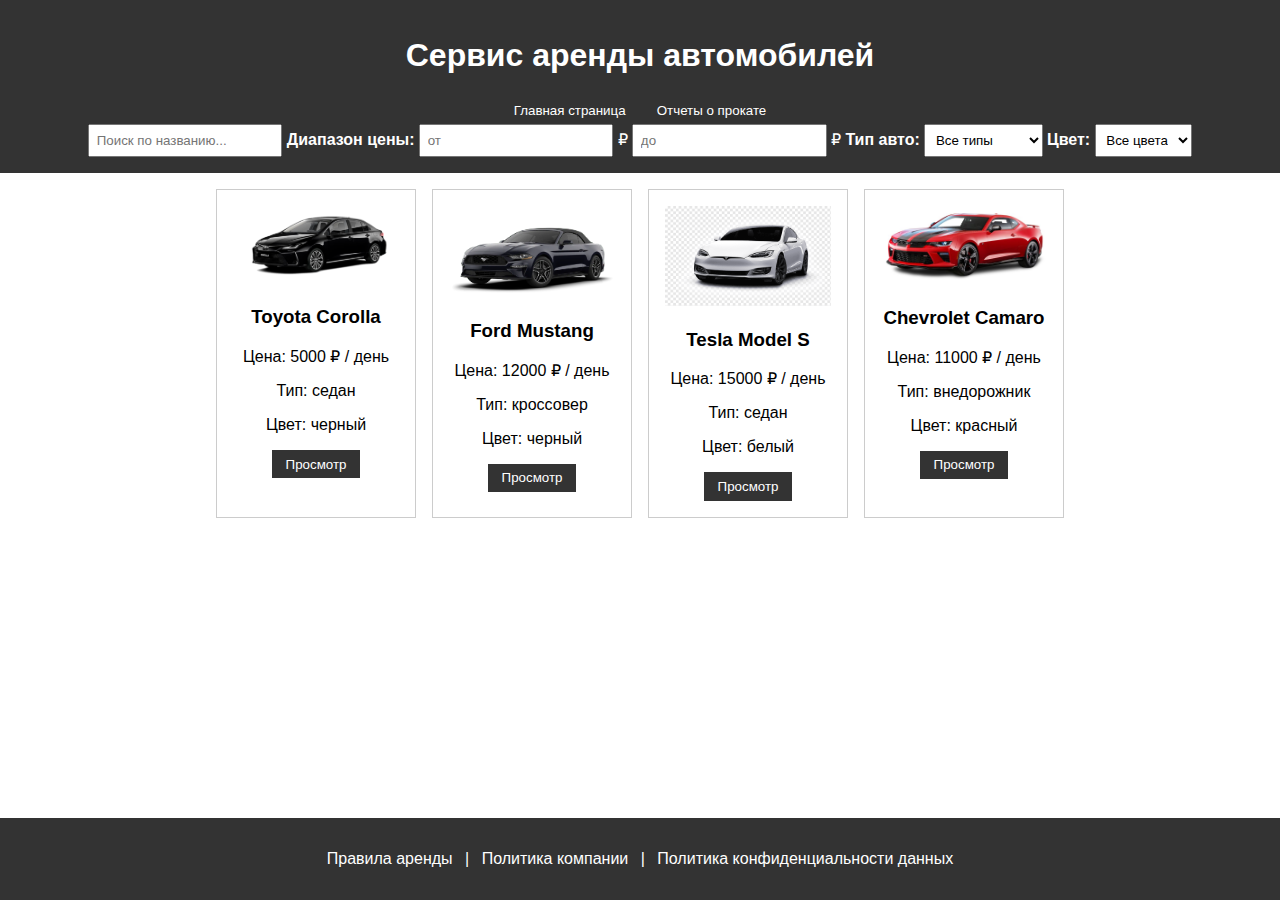
<file: index.html>
<!DOCTYPE html>
<html lang="ru">
<head>
  <meta charset="UTF-8">
  <meta name="viewport" content="width=device-width, initial-scale=1.0">
  <title>Аренда автомобилей</title>
  <link rel="stylesheet" href="style.css">
  <link rel="stylesheet" href="style-footer-fixed.css">
</head>
<body>
  <header>
    <h1>Сервис аренды автомобилей</h1>
    <nav>
      <button onclick="location.href='index.html'">Главная страница</button>
      <button onclick="location.href='rental-report.html'">Отчеты о прокате</button>
    </nav>
    <input type="text" id="search-bar" placeholder="Поиск по названию...">
    <label for="price-range">Диапазон цены:</label>
    <input type="number" id="price-min" placeholder="от" min="0"> ₽
    <input type="number" id="price-max" placeholder="до" min="0"> ₽
    <label for="type-filter">Тип авто:</label>
    <select id="type-filter">
      <option value="all">Все типы</option>
      <option value="седан">Седан</option>
      <option value="внедорожник">Внедорожник</option>
      <option value="кроссовер">Кроссовер</option>
    </select>
    <label for="color-filter">Цвет:</label>
    <select id="color-filter">
      <option value="all">Все цвета</option>
      <option value="белый">Белый</option>
      <option value="черный">Черный</option>
      <option value="красный">Красный</option>
    </select>
  </header>

  <main id="car-catalog">
    <!-- Cars will be dynamically loaded here -->
  </main>

  <footer>
    <p><a href="#">Правила аренды</a> | <a href="#">Политика компании</a> | <a href="#">Политика конфиденциальности данных</a></p>
  </footer>

  <script src="script.js"></script>
</body>
</html>
</file>
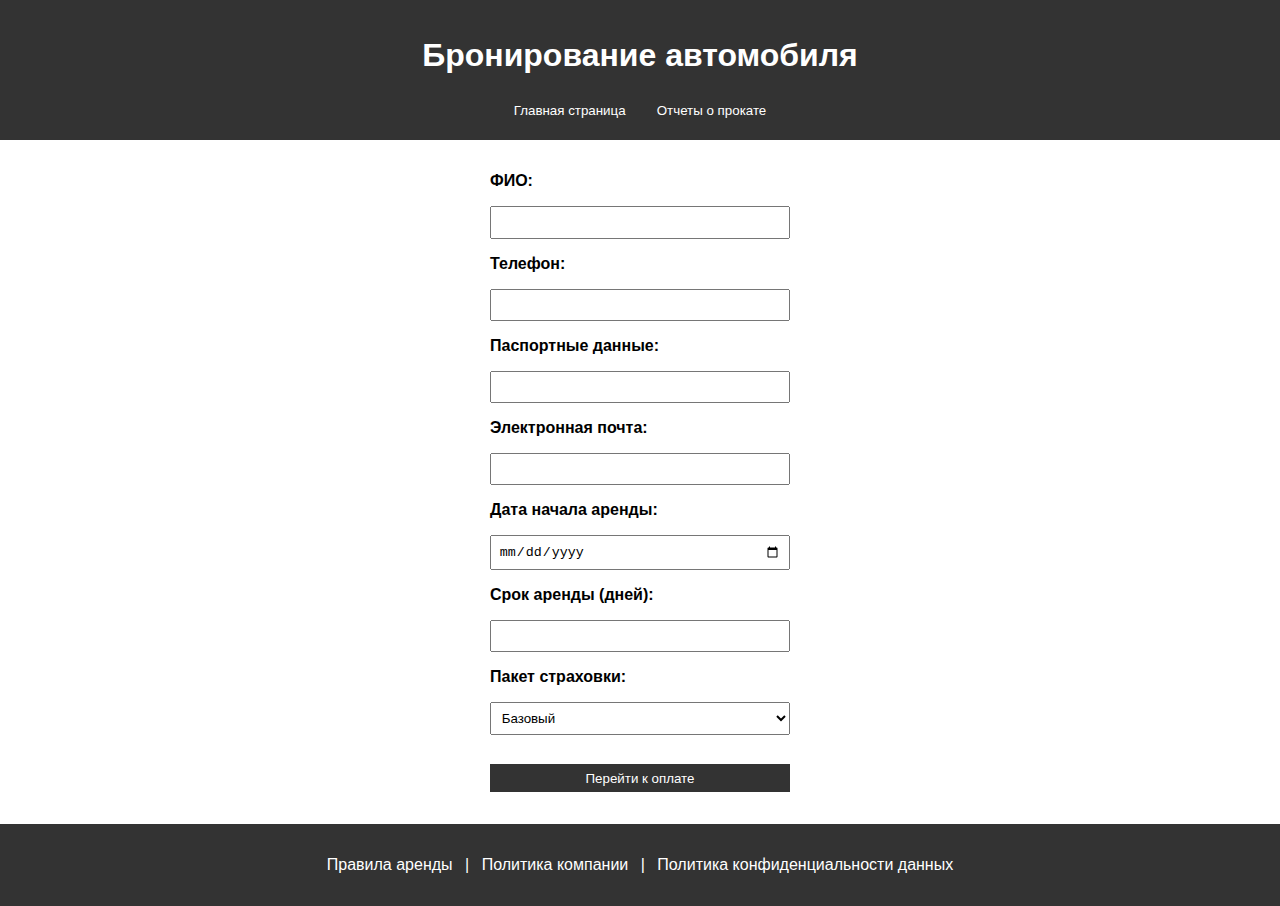
<file: booking.html>
<!DOCTYPE html>
<html lang="ru">
<head>
  <meta charset="UTF-8">
  <meta name="viewport" content="width=device-width, initial-scale=1.0">
  <title>Бронирование</title>
  <link rel="stylesheet" href="style.css">
</head>
<body>
  <header>
    <h1>Бронирование автомобиля</h1>
    <nav>
      <button onclick="location.href='index.html'">Главная страница</button>
      <button onclick="location.href='rental-report.html'">Отчеты о прокате</button>
    </nav>
  </header>

  <main>
    <form id="booking-form">
      <label for="name">ФИО:</label>
      <input type="text" id="name" required>

      <label for="phone">Телефон:</label>
      <input type="text" id="phone" required>

      <label for="passport">Паспортные данные:</label>
      <input type="text" id="passport" required>

      <label for="email">Электронная почта:</label>
      <input type="email" id="email" required>

      <label for="start-date">Дата начала аренды:</label>
      <input type="date" id="start-date" required>

      <label for="rent-duration">Срок аренды (дней):</label>
      <input type="number" id="rent-duration" min="1" required>

      <label for="insurance">Пакет страховки:</label>
      <select id="insurance">
        <option value="basic">Базовый</option>
        <option value="premium">Премиум</option>
      </select>
      
      <button type="button" onclick="location.href='payment.html'" style="margin-top: 1em;">Перейти к оплате</button>
    </form>
  </main>

  <footer>
    <p><a href="#">Правила аренды</a> | <a href="#">Политика компании</a> | <a href="#">Политика конфиденциальности данных</a></p>
  </footer>
</body>
</html>
</file>
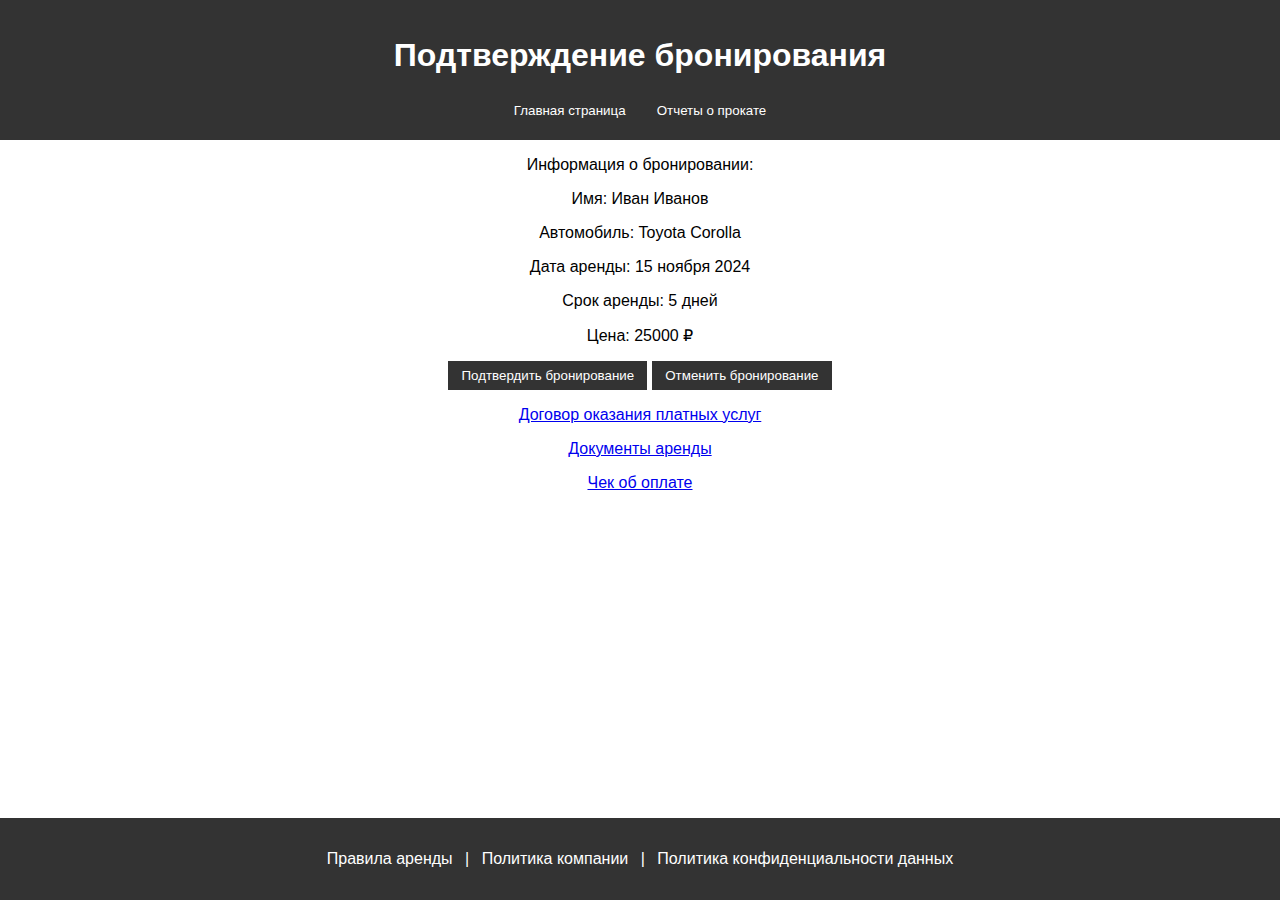
<file: confirmation.html>
<!DOCTYPE html>
<html lang="ru">
<head>
  <meta charset="UTF-8">
  <meta name="viewport" content="width=device-width, initial-scale=1.0">
  <title>Подтверждение бронирования</title>
  <link rel="stylesheet" href="style.css">
  <link rel="stylesheet" href="style-footer-fixed.css">
</head>
<body>
  <header>
    <h1>Подтверждение бронирования</h1>
    <nav>
      <button onclick="location.href='index.html'">Главная страница</button>
      <button onclick="location.href='rental-report.html'">Отчеты о прокате</button>
    </nav>
  </header>
  <main>
    <div class="booking-info">
      <p>Информация о бронировании:</p>
      <p>Имя: Иван Иванов</p>
      <p>Автомобиль: Toyota Corolla</p>
      <p>Дата аренды: 15 ноября 2024</p>
      <p>Срок аренды: 5 дней</p>
      <p>Цена: 25000 ₽</p>
      
      <button onclick="confirmBooking()">Подтвердить бронирование</button>
      <button onclick="cancelBooking()">Отменить бронирование</button>

      <!-- Добавленные ссылки на документы -->
      <div class="document-links" style="margin-top: 1em;">
        <p><a href="#">Договор оказания платных услуг</a></p>
        <p><a href="#">Документы аренды</a></p>
        <p><a href="#">Чек об оплате</a></p>
      </div>
    </div>
  </main>

  <script>
    function confirmBooking() {
      alert('Автомобиль будет ждать вас по адресу: ул. Примерная, 10');
    }
    function cancelBooking() {
      alert('Бронирование отменено. Возврат средств произведен.');
    }
  </script>
  <footer>
    <p><a href="#">Правила аренды</a> | <a href="#">Политика компании</a> | <a href="#">Политика конфиденциальности данных</a></p>
  </footer>
</body>
</html>
</file>
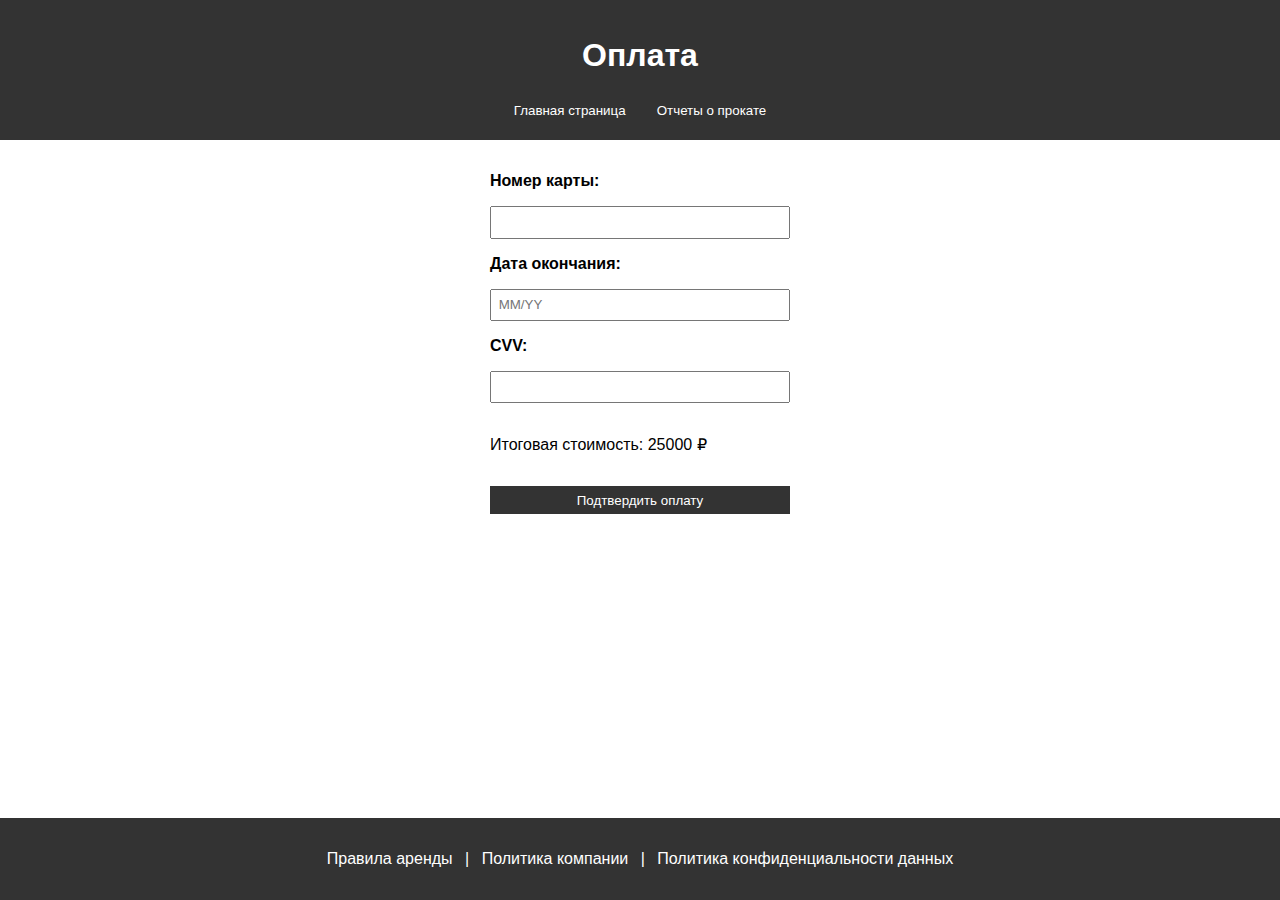
<file: payment.html>
<!DOCTYPE html>
<html lang="ru">
<head>
  <meta charset="UTF-8">
  <meta name="viewport" content="width=device-width, initial-scale=1.0">
  <title>Оплата</title>
  <link rel="stylesheet" href="style.css">
  <link rel="stylesheet" href="style-footer-fixed.css">

</head>
<body>
  <header>
    <h1>Оплата</h1>
    <nav>
      <button onclick="location.href='index.html'">Главная страница</button>
      <button onclick="location.href='rental-report.html'">Отчеты о прокате</button>
    </nav>
  </header>

  <main>
    <form id="payment-form">
      <label for="card-number">Номер карты:</label>
      <input type="text" id="card-number" required>
      <label for="expiration">Дата окончания:</label>
      <input type="text" id="expiration" placeholder="MM/YY" required>
      <label for="cvv">CVV:</label>
      <input type="text" id="cvv" required>
      <p>Итоговая стоимость: <span id="total-price">25000 ₽</span></p>
      <button type="submit" onclick="location.href='confirmation.html'">Подтвердить оплату</button>
    </form>
  </main>

  <footer>
    <p><a href="#">Правила аренды</a> | <a href="#">Политика компании</a> | <a href="#">Политика конфиденциальности данных</a></p>
  </footer>
</body>
</html>
</file>
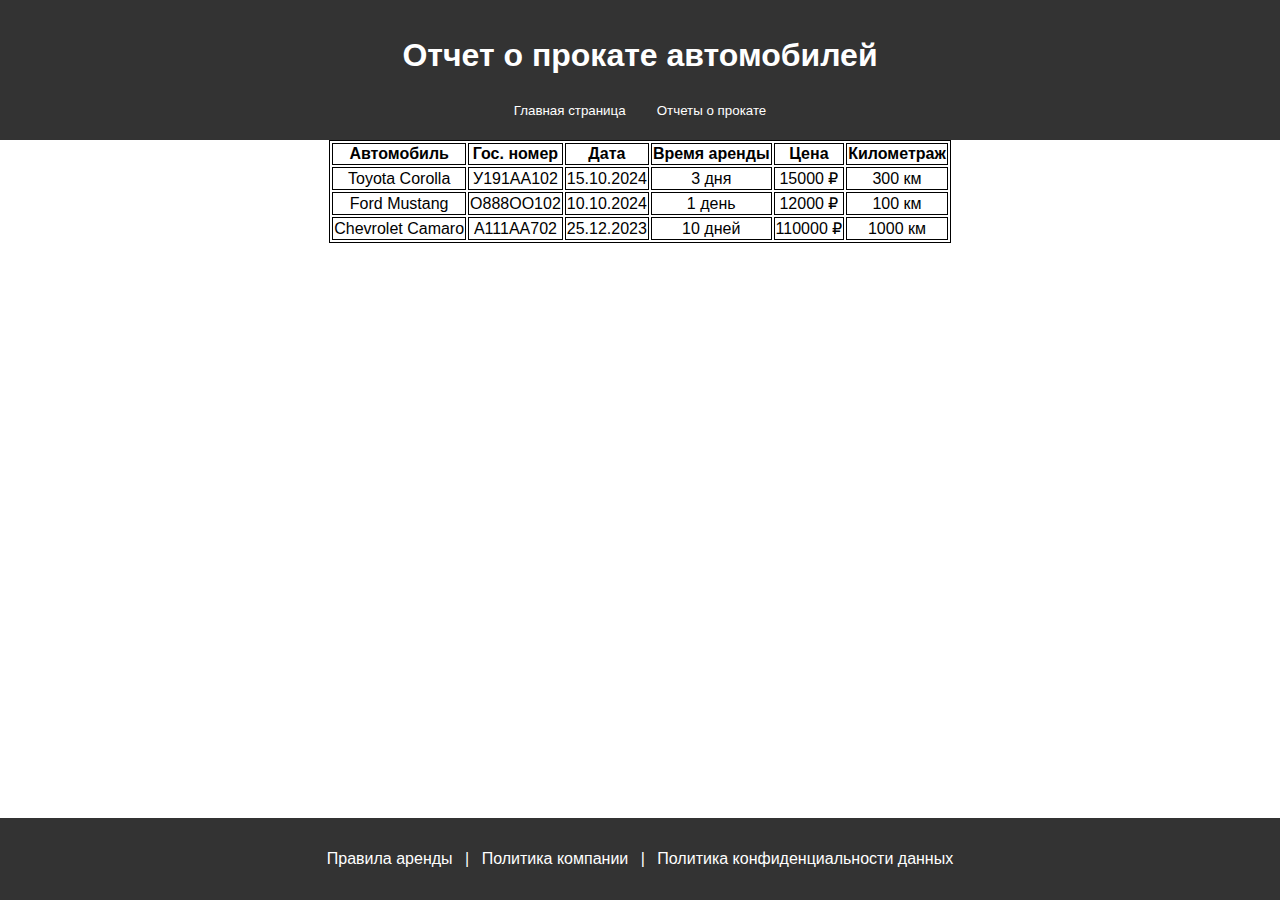
<file: rental-report.html>
<!DOCTYPE html>
<html lang="ru">
<head>
  <meta charset="UTF-8">
  <meta name="viewport" content="width=device-width, initial-scale=1.0">
  <title>Отчет о прокате авто</title>
  <link rel="stylesheet" href="style.css">
  <link rel="stylesheet" href="style-footer-fixed.css">

</head>
<body>
  <header>
    <h1>Отчет о прокате автомобилей</h1>
    <nav>
        <button onclick="location.href='index.html'">Главная страница</button>
        <button onclick="location.href='rental-report.html'">Отчеты о прокате</button>
      </nav>
  </header>
  
  <main>

    <div class="rental-report-info">
        <table>
          <thead>
            <tr>
              <th>Автомобиль</th>
              <th>Гос. номер</th>
              <th>Дата</th>
              <th>Время аренды</th>
              <th>Цена</th>
              <th>Километраж</th>
            </tr>
          </thead>
          <tbody>
            <tr>
              <td>Toyota Corolla</td>
              <td>У191АА102</td>
              <td>15.10.2024</td>
              <td>3 дня</td>
              <td>15000 ₽</td>
              <td>300 км</td>
            </tr>
            <tr>
              <td>Ford Mustang</td>
              <td>О888ОО102</td>
              <td>10.10.2024</td>
              <td>1 день</td>
              <td>12000 ₽</td>
              <td>100 км</td>
            </tr>
            <tr>
              <td>Chevrolet Camaro</td>
              <td>A111АА702</td>
              <td>25.12.2023</td>
              <td>10 дней</td>
              <td>110000 ₽</td>
              <td>1000 км</td>
            </tr>

          </tbody>
        </table>
    </div>


  </main>
  <footer>
    <p><a href="#">Правила аренды</a> | <a href="#">Политика компании</a> | <a href="#">Политика конфиденциальности данных</a></p>
  </footer>
</body>
</html>
</file>
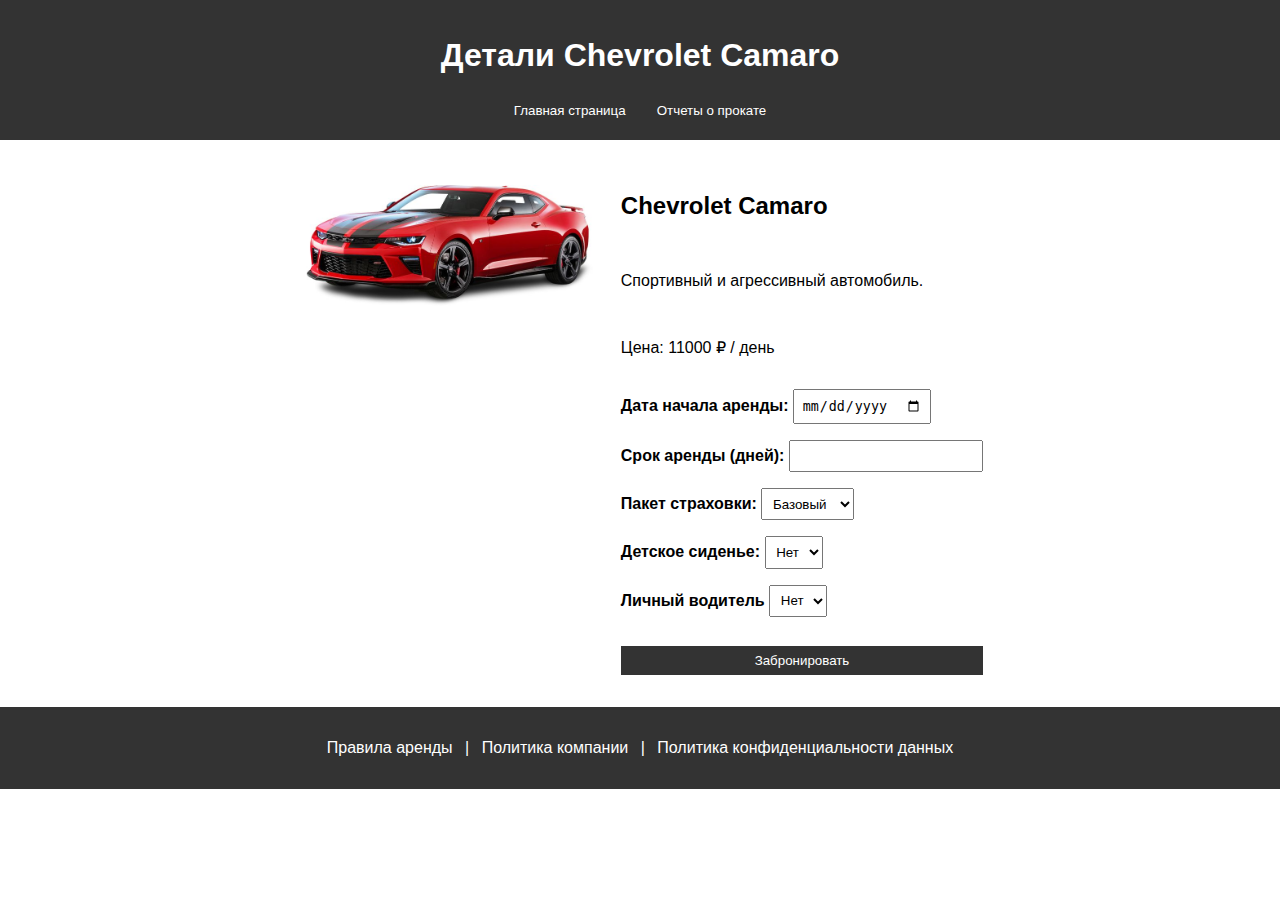
<file: view_car_chevrolet-camaro.html>
<!DOCTYPE html>
<html lang="ru">
<head>
  <meta charset="UTF-8">
  <meta name="viewport" content="width=device-width, initial-scale=1.0">
  <title>Просмотр Chevrolet Camaro</title>
  <link rel="stylesheet" href="style.css">
</head>
<body>
  <header>
    <h1>Детали Chevrolet Camaro</h1>
    <nav>
      <button onclick="location.href='index.html'">Главная страница</button>
      <button onclick="location.href='rental-report.html'">Отчеты о прокате</button>
    </nav>
  </header>

  <main>
    <section id="car-details" style="display: flex; justify-content: center; align-items: flex-start; gap: 1.5em; margin: 2em;">
      <div class="car-image">
        <img src="img/camaro.jpg" alt="Chevrolet Camaro" style="width: 300px; height: auto;">
      </div>
      <div class="car-info" style="display: flex; flex-direction: column; gap: 1em;">
        <h2>Chevrolet Camaro</h2>
        <p>Спортивный и агрессивный автомобиль.</p>
        <p>Цена: 11000 ₽ / день</p>

        <div>
          <label for="start-date">Дата начала аренды:</label>
          <input type="date" id="start-date" required>
        </div>

        <div>
          <label for="rent-duration">Срок аренды (дней):</label>
          <input type="number" id="rent-duration" min="1" required>
        </div>

        <div>
          <label for="insurance">Пакет страховки:</label>
          <select id="insurance">
            <option value="basic">Базовый</option>
            <option value="premium">Премиум</option>
            <option value="osago">ОСАГО</option>
            <option value="kasko">КАСКО</option>
          </select>
        </div>

        <div>
            <label for="child-seat">Детское сиденье:</label>
            <select id="child-seat">
              <option value="none">Нет</option>
              <option value="yes">Да</option>
            </select>
          </div>
  
          <div>
            <label for="gps">Личный водитель</label>
            <select id="gps">
              <option value="none">Нет</option>
              <option value="yes">Да</option>
            </select>
          </div>

        <button onclick="location.href='booking.html'" style="margin-top: 1em;">Забронировать</button>
      </div>
    </section>
  </main>

  <footer>
    <p><a href="#">Правила аренды</a> | <a href="#">Политика компании</a> | <a href="#">Политика конфиденциальности данных</a></p>
  </footer>
</body>
</html>
</file>
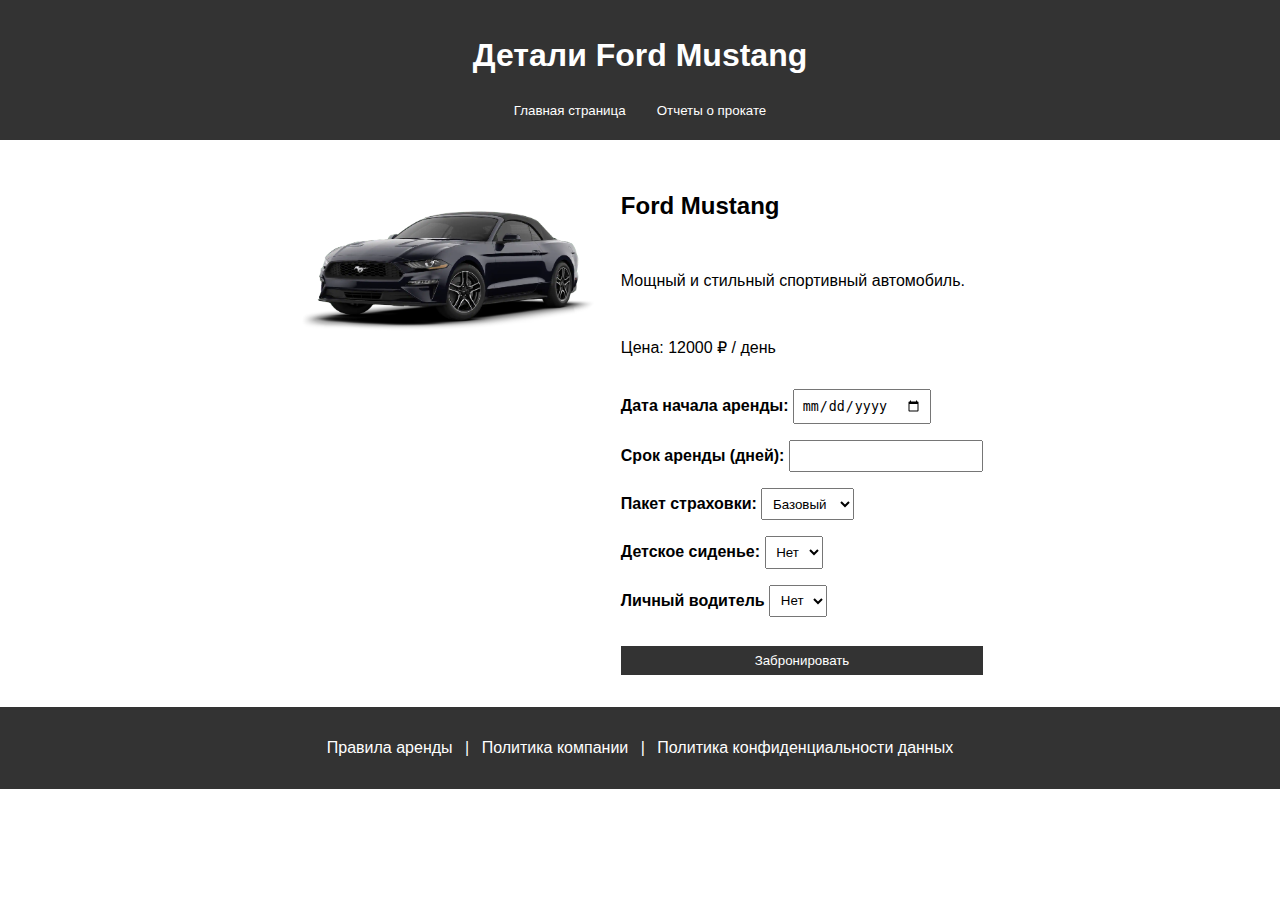
<file: view_car_ford-mustang.html>
<!DOCTYPE html>
<html lang="ru">
<head>
  <meta charset="UTF-8">
  <meta name="viewport" content="width=device-width, initial-scale=1.0">
  <title>Просмотр Ford Mustang</title>
  <link rel="stylesheet" href="style.css">
</head>
<body>
  <header>
    <h1>Детали Ford Mustang</h1>
    <nav>
      <button onclick="location.href='index.html'">Главная страница</button>
      <button onclick="location.href='rental-report.html'">Отчеты о прокате</button>
    </nav>
  </header>

  <main>
    <section id="car-details" style="display: flex; justify-content: center; align-items: flex-start; gap: 1.5em; margin: 2em;">
      <div class="car-image">
        <img src="img/mustang.png" alt="Ford Mustang" style="width: 300px; height: auto;">
      </div>
      <div class="car-info" style="display: flex; flex-direction: column; gap: 1em;">
        <h2>Ford Mustang</h2>
        <p>Мощный и стильный спортивный автомобиль.</p>
        <p>Цена: 12000 ₽ / день</p>

        <div>
          <label for="start-date">Дата начала аренды:</label>
          <input type="date" id="start-date" required>
        </div>

        <div>
          <label for="rent-duration">Срок аренды (дней):</label>
          <input type="number" id="rent-duration" min="1" required>
        </div>

        <div>
          <label for="insurance">Пакет страховки:</label>
          <select id="insurance">
            <option value="basic">Базовый</option>
            <option value="premium">Премиум</option>
            <option value="osago">ОСАГО</option>
            <option value="kasko">КАСКО</option>
          </select>
        </div>

        <div>
            <label for="child-seat">Детское сиденье:</label>
            <select id="child-seat">
              <option value="none">Нет</option>
              <option value="yes">Да</option>
            </select>
          </div>
  
          <div>
            <label for="gps">Личный водитель</label>
            <select id="gps">
              <option value="none">Нет</option>
              <option value="yes">Да</option>
            </select>
          </div>

        <button onclick="location.href='booking.html'" style="margin-top: 1em;">Забронировать</button>
      </div>
    </section>
  </main>

  <footer>
    <p><a href="#">Правила аренды</a> | <a href="#">Политика компании</a> | <a href="#">Политика конфиденциальности данных</a></p>
  </footer>
</body>
</html>
</file>
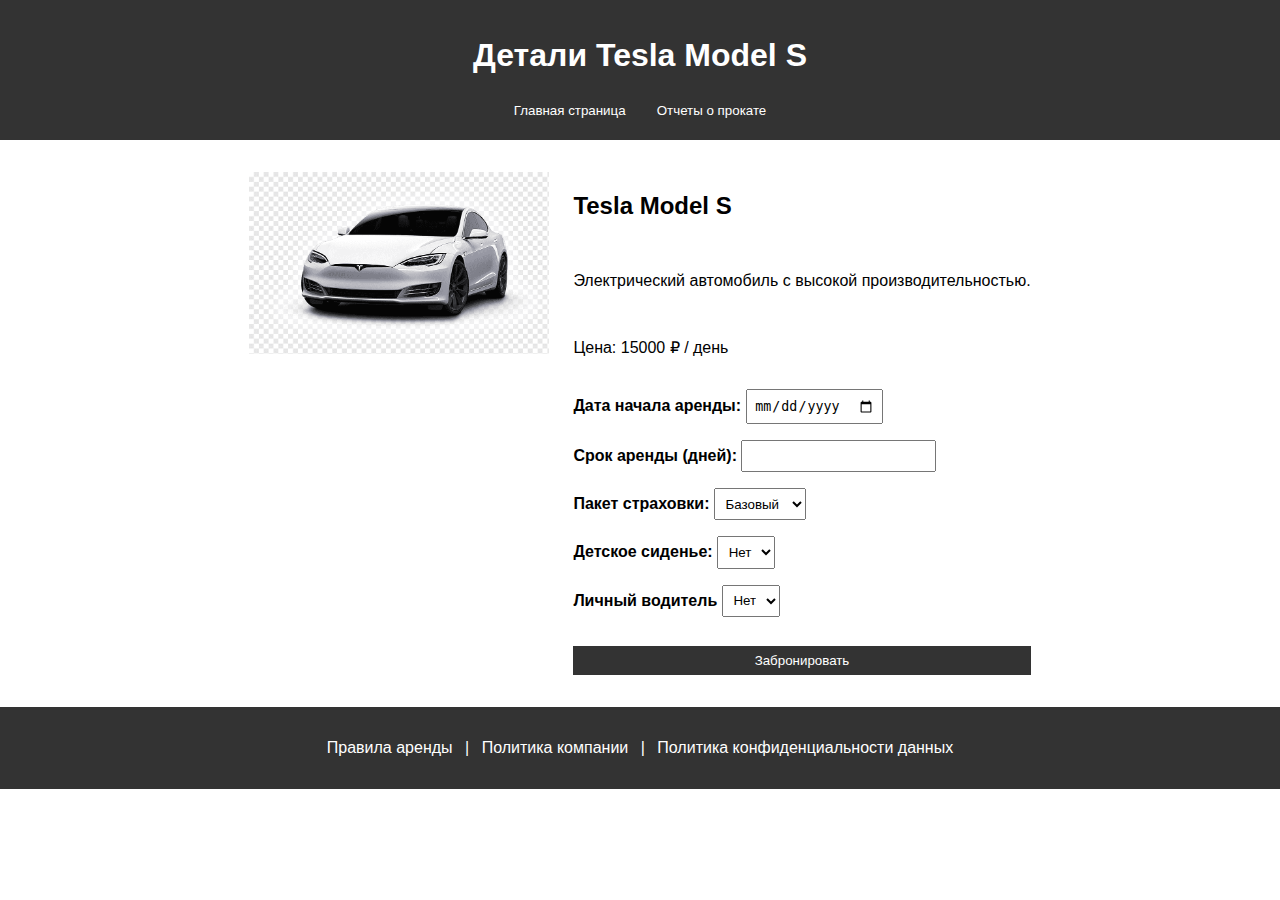
<file: view_car_tesla-model-s.html>
<!DOCTYPE html>
<html lang="ru">
<head>
  <meta charset="UTF-8">
  <meta name="viewport" content="width=device-width, initial-scale=1.0">
  <title>Просмотр Tesla Model S</title>
  <link rel="stylesheet" href="style.css">
</head>
<body>
  <header>
    <h1>Детали Tesla Model S</h1>
    <nav>
      <button onclick="location.href='index.html'">Главная страница</button>
      <button onclick="location.href='rental-report.html'">Отчеты о прокате</button>
    </nav>
  </header>

  <main>
    <section id="car-details" style="display: flex; justify-content: center; align-items: flex-start; gap: 1.5em; margin: 2em;">
      <div class="car-image">
        <img src="img/tesla.png" alt="Tesla Model S" style="width: 300px; height: auto;">
      </div>
      <div class="car-info" style="display: flex; flex-direction: column; gap: 1em;">
        <h2>Tesla Model S</h2>
        <p>Электрический автомобиль с высокой производительностью.</p>
        <p>Цена: 15000 ₽ / день</p>

        <div>
          <label for="start-date">Дата начала аренды:</label>
          <input type="date" id="start-date" required>
        </div>

        <div>
          <label for="rent-duration">Срок аренды (дней):</label>
          <input type="number" id="rent-duration" min="1" required>
        </div>

        <div>
          <label for="insurance">Пакет страховки:</label>
          <select id="insurance">
            <option value="basic">Базовый</option>
            <option value="premium">Премиум</option>
            <option value="osago">ОСАГО</option>
            <option value="kasko">КАСКО</option>
          </select>
        </div>

        <div>
            <label for="child-seat">Детское сиденье:</label>
            <select id="child-seat">
              <option value="none">Нет</option>
              <option value="yes">Да</option>
            </select>
          </div>
  
          <div>
            <label for="gps">Личный водитель</label>
            <select id="gps">
              <option value="none">Нет</option>
              <option value="yes">Да</option>
            </select>
          </div>

        <button onclick="location.href='booking.html'" style="margin-top: 1em;">Забронировать</button>
      </div>
    </section>
  </main>

  <footer>
    <p><a href="#">Правила аренды</a> | <a href="#">Политика компании</a> | <a href="#">Политика конфиденциальности данных</a></p>
  </footer>
</body>
</html>
</file>
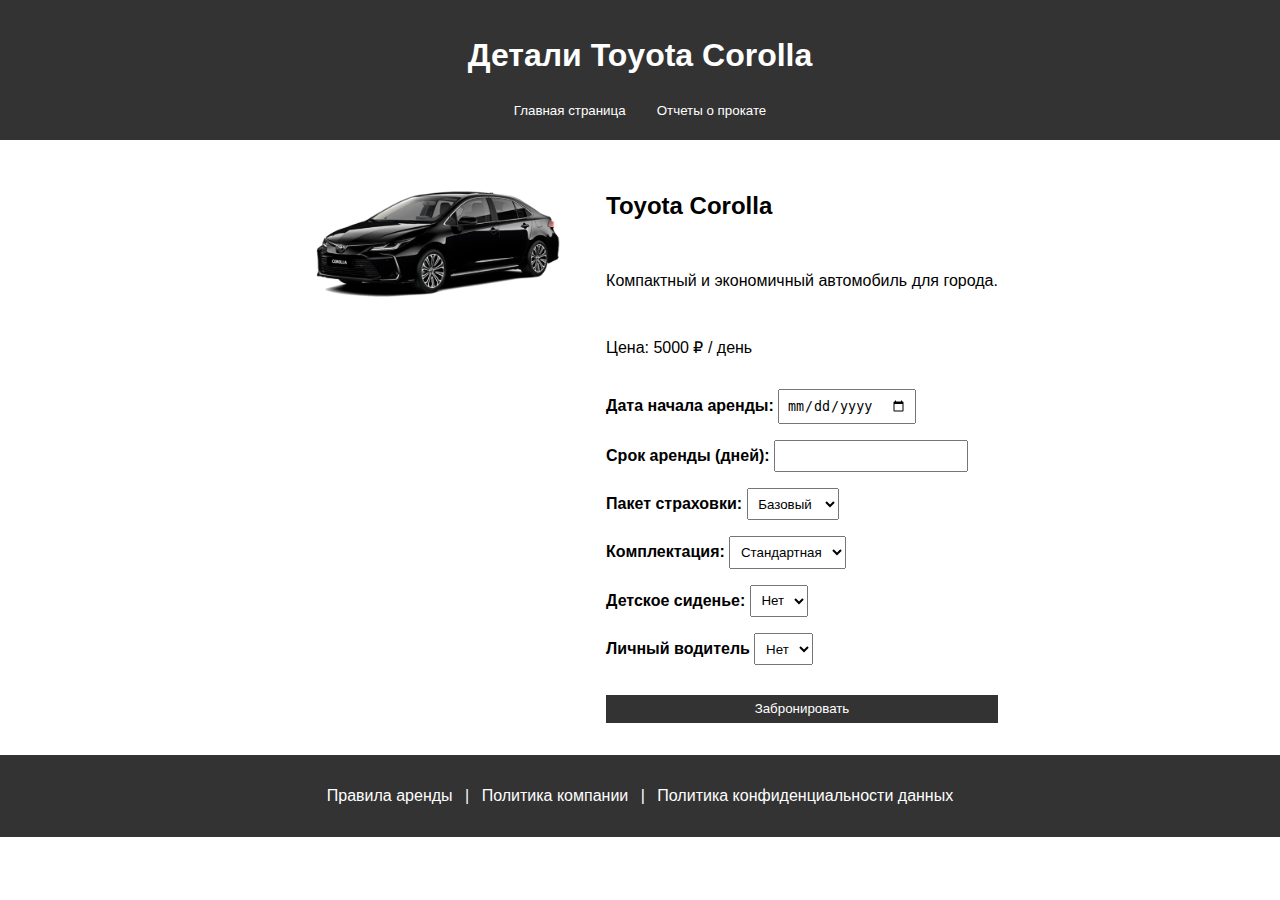
<file: view_car_toyota-corolla.html>
<!DOCTYPE html>
<html lang="ru">
<head>
  <meta charset="UTF-8">
  <meta name="viewport" content="width=device-width, initial-scale=1.0">
  <title>Просмотр Toyota Corolla</title>
  <link rel="stylesheet" href="style.css">
</head>
<body>
  <header>
    <h1>Детали Toyota Corolla</h1>
    <nav>
      <button onclick="location.href='index.html'">Главная страница</button>
      <button onclick="location.href='rental-report.html'">Отчеты о прокате</button>
    </nav>
  </header>

  <main>
    <section id="car-details" style="display: flex; justify-content: center; align-items: flex-start; gap: 1.5em; margin: 2em;">
      <div class="car-image">
        <img src="img/toyota.png" alt="Toyota Corolla" style="width: 300px; height: auto;">
      </div>
      <div class="car-info" style="display: flex; flex-direction: column; gap: 1em;">
        <h2>Toyota Corolla</h2>
        <p>Компактный и экономичный автомобиль для города.</p>
        <p>Цена: 5000 ₽ / день</p>

        <div>
          <label for="start-date">Дата начала аренды:</label>
          <input type="date" id="start-date" required>
        </div>

        <div>
          <label for="rent-duration">Срок аренды (дней):</label>
          <input type="number" id="rent-duration" min="1" required>
        </div>

        <div>
          <label for="insurance">Пакет страховки:</label>
          <select id="insurance">
            <option value="basic">Базовый</option>
            <option value="premium">Премиум</option>
            <option value="osago">ОСАГО</option>
            <option value="kasko">КАСКО</option>
          </select>
        </div>

        <div>
          <label for="equipment">Комплектация:</label>
          <select id="equipment">
            <option value="standard">Стандартная</option>
            <option value="luxury">Люкс</option>
            <option value="sport">Спортивная</option>
          </select>
        </div>

        <div>
          <label for="child-seat">Детское сиденье:</label>
          <select id="child-seat">
            <option value="none">Нет</option>
            <option value="yes">Да</option>
          </select>
        </div>

        <div>
          <label for="gps">Личный водитель</label>
          <select id="gps">
            <option value="none">Нет</option>
            <option value="yes">Да</option>
          </select>
        </div>

        <button onclick="location.href='booking.html'" style="margin-top: 1em;">Забронировать</button>
      </div>
    </section>
  </main>

  <footer>
    <p><a href="#">Правила аренды</a> | <a href="#">Политика компании</a> | <a href="#">Политика конфиденциальности данных</a></p>
  </footer>
</body>
</html>
</file>
<file: style.css>
* {
    box-sizing: border-box;
  }
  body {
    font-family: Arial, sans-serif;
    margin: 0;
    padding: 0;
  }
  header {
    background-color: #333;
    color: #fff;
    padding: 1em;
    text-align: center;
  }
  #car-catalog {
    display: flex;
    flex-wrap: wrap;
    justify-content: center;
    gap: 1em;
    padding: 1em;
  }
  .car-card {
    width: 200px;
    border: 1px solid #ccc;
    padding: 1em;
    text-align: center;
  }
  button {
    background-color: #333;
    color: #fff;
    border: none;
    padding: 0.5em 1em;
    cursor: pointer;
  }
  button:hover {
    background-color: #555;
  }
  form {
    display: flex;
    flex-direction: column;
    gap: 1em;
    width: 300px;
    margin: 2em auto;
  }
  label {
    font-weight: bold;
  }
  input, select {
    padding: 0.5em;
  }
  
  .booking-info {
    text-align: center;
  }

  .rental-report-info {
    text-align: center;
    max-width: fit-content;
    margin-left: auto;
    margin-right: auto;
  }
  
  table, th, td {
    border: 1px solid black;
  }
  


  * {
  box-sizing: border-box;
}

body {
  font-family: Arial, sans-serif;
  margin: 0;
  padding: 0;
}

header {
  background-color: #333;
  color: #fff;
  padding: 1em;
  text-align: center;
}

nav {
  margin-top: 1em;
}

#car-catalog {
  display: flex;
  flex-wrap: wrap;
  justify-content: center;
  gap: 1em;
  padding: 1em;
}

.car-card {
  width: 200px;
  border: 1px solid #ccc;
  padding: 1em;
  text-align: center;
}

button {
  background-color: #333;
  color: #fff;
  border: none;
  padding: 0.5em 1em;
  cursor: pointer;
}

button:hover {
  background-color: #555;
}

footer {
  background-color: #333;
  color: #fff;
  text-align: center;
  padding: 1em;
  /* position: fixed; */
  bottom: 0;
  width: 100%;
}

footer a {
  color: #fff;
  text-decoration: none;
  margin: 0 0.5em;
}

footer a:hover {
  text-decoration: underline;
}
</file>
<file: style-footer-fixed.css>
footer {
    position: fixed;
  }
</file>
